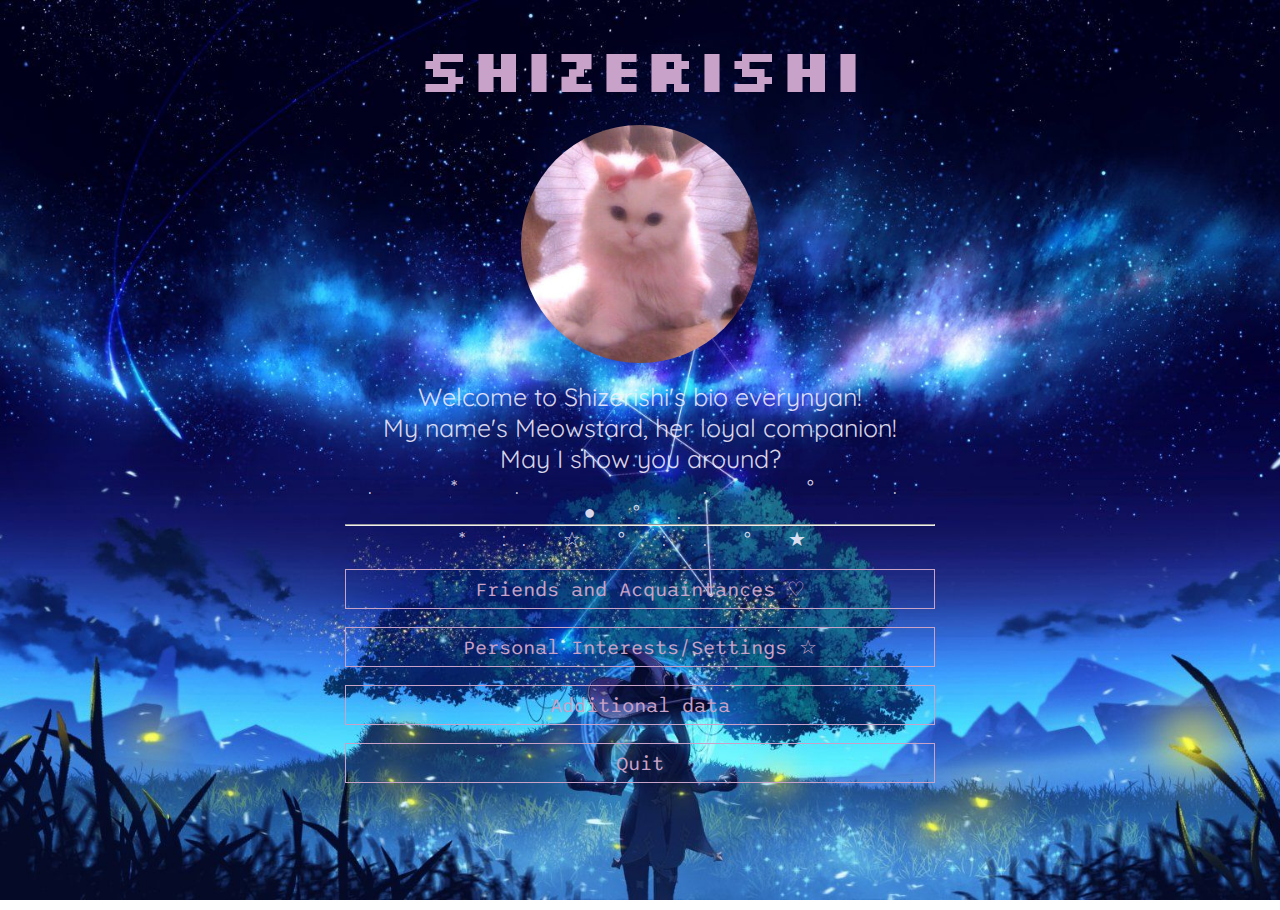
<file: index.html>
<html lang="en">
<head>
    <meta charset="UTF-8">
    <meta http-equiv="X-UA-Compatible" content="IE=edge">
    <meta name="viewport" content="width=device-width, initial-scale=1.0">
    <meta name="description" content="Get to know me! :D" />
    <title>Shizerizzshi's bio</title>
    <link rel="stylesheet" href="ace.css">
    <link rel="preconnect" href="https://fonts.googleapis.com">
    <link rel="preconnect" href="https://fonts.gstatic.com" crossorigin>
    <link href="https://fonts.googleapis.com/css2?display=swap&family=Silkscreen:ital,wght@0,700;1,700&family=Quicksand:ital,wght@0,700;1,700&family=Sono:ital,wght@0,400;1,400" rel="stylesheet">
</head>
<body>
    <div class="mp">
        <div class="container">
            <h1 class="heading">Shizerishi</h1>
            <br>
            <div class="cat">
                <img src="cat.jpg" alt="A cute cat pic to melt your heart" class="cooleffect">
            <br>
            </div>
            <p class="biotext">Welcome to Shizerishi's bio everynyan! <br> My name's Meowstard, her loyal companion! <br> May I show you around?</p>
            <p class="biotext sym" style="opacity: 1;">.&nbsp;&nbsp; *&nbsp;&nbsp;.&nbsp;&nbsp;&nbsp;&nbsp;&nbsp;&nbsp;&nbsp;&nbsp;. &nbsp;&nbsp; ° &nbsp;&nbsp;. ● ° .</p>
            <hr>
            <p class="biotext sym" style="opacity: 1;">  *  :.  ☆ ° :    . ° ★</p>
            <br>
            <div class="button one">
                <ul>
                  <li>
                    <a href="Favourite people/fav.html">Friends and Acquaintances ♡</a>
                  </li>
                </ul>
                <br>
                <ul>
                  <li>
                    <a href="#">Personal Interests/Settings ☆</a>
                  </li>
                </ul>
                <br>
                <ul>
                  <li>
                    <a href="#">Additional data</a>
                  </li>
                </ul>
                <br>
            </div>
            <div class="button two">
                <ul>
                  <li>
                    <a href="https://www.youtube.com/watch?v=dQw4w9WgXcQ">Quit</a>
                  </li>
                </ul>
                <br>
            </div>
        </div>
    </div>
</body>
</html>
</file>
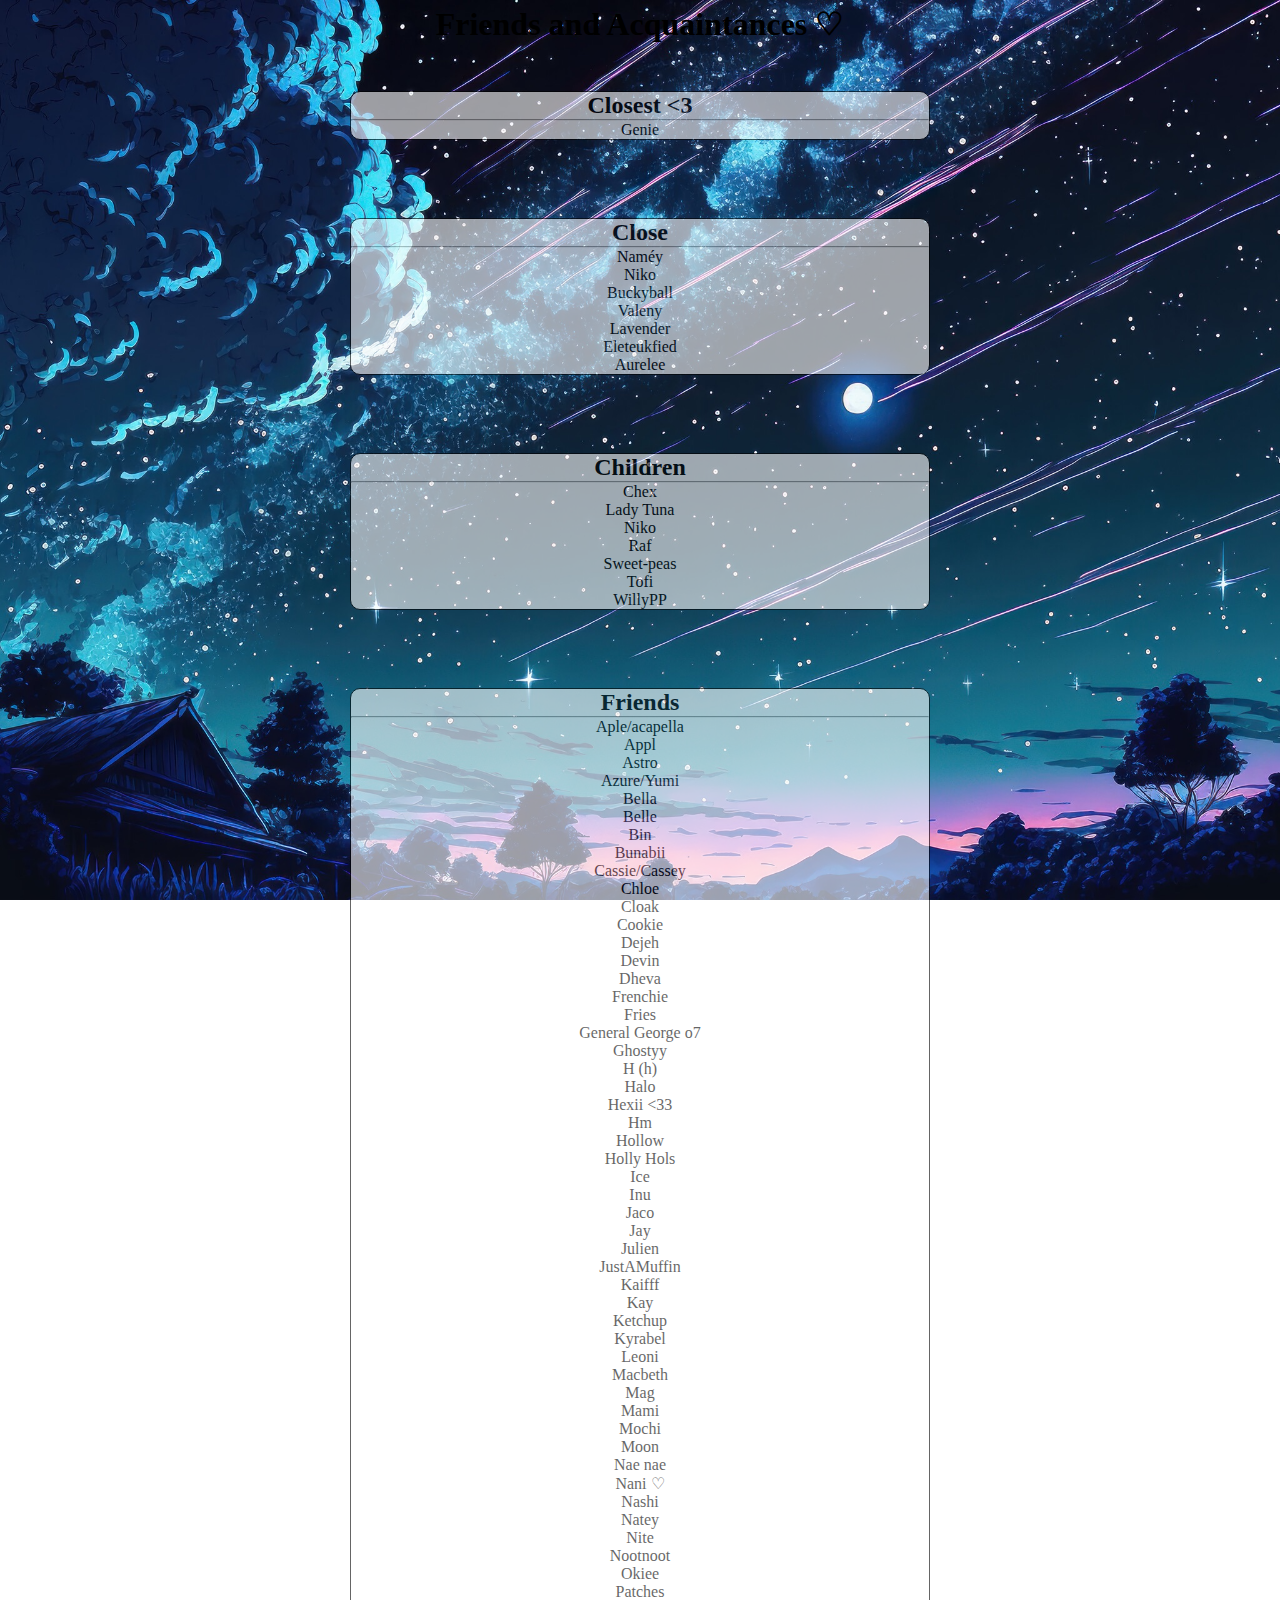
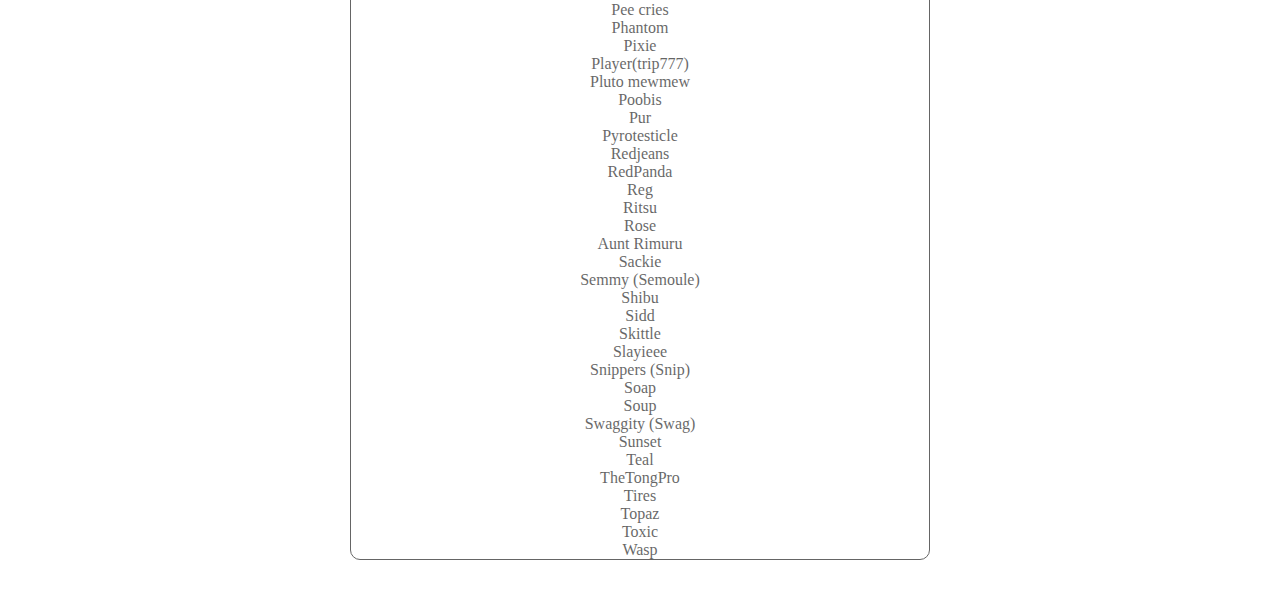
<file: Favourite people/fav.html>
<html lang="en">
<head>
    <meta charset="UTF-8">
    <meta name="viewport" content="width=device-width, initial-scale=1.0">
    <title>Friends and Acquaintances ♡</title>
    <link rel="stylesheet" href="style.css">
</head>
<body class="center">
    <h1>Friends and Acquaintances ♡</h1>
    <br>
    <div class="closest">
        <h2>Closest <3 </h2>
            <hr>
        <ul>
            <li>Genie</li>
        </ul>
    </div>
    <br>
    <div class="close">
        <h2>Close</h2>
        <hr>
        <ul>
            <li>Naméy</li>
            <li>Niko</li>
            <li>Buckyball</li>
            <li>Valeny</li>
            <li>Lavender</li>
            <li>Eleteukfied</li>
            <li>Aurelee</li>
        </ul>
    </div>
    <br>
    <div class="children">
        <h2>Children</h2>
        <hr>
            <ul>
                <li>Chex</li>
                <li>Lady Tuna</li>
                <li>Niko</li>
                <li>Raf</li>
                <li>Sweet-peas</li>
                <li>Tofi</li>
                <li>WillyPP</li>
            </ul>
    </div>
    <br>
    <div class="friends">
        <h2>Friends</h2>
        <hr>
        <ul>
            <li>Aple/acapella</li>
            <li>Appl</li>
            <li>Astro</li>
            <li>Azure/Yumi</li>
            <li>Bella</li>
            <li>Belle</li>
            <li>Bin</li>
            <li>Bunabii</li>
            <li>Cassie/Cassey</li>
            <li>Chloe</li>
            <li>Cloak</li>
            <li>Cookie</li>
            <li>Dejeh</li>
            <li>Devin</li>
            <li>Dheva</li>
            <li>Frenchie</li>
            <li>Fries</li>
            <li>General George o7</li>
            <li>Ghostyy</li>
            <li>H (h)</li>
            <li>Halo</li>
            <li>Hexii <33</li>
            <li>Hm</li>
            <li>Hollow</li>
            <li>Holly Hols</li>
            <li>Ice</li>
            <li>Inu</li>
            <li>Jaco</li>
            <li>Jay</li>
            <li>Julien</li>
            <li>JustAMuffin</li>
            <li>Kaifff</li>
            <li>Kay</li>
            <li>Ketchup</li>
            <li>Kyrabel</li>
            <li>Leoni</li>
            <li>Macbeth</li>
            <li>Mag</li>
            <li>Mami</li>
            <li>Mochi</li>
            <li>Moon</li>
            <li>Nae nae</li>
            <li>Nani ♡</li>
            <li>Nashi</li>
            <li>Natey</li>
            <li>Nite</li>
            <li>Nootnoot</li>
            <li>Okiee</li>
            <li>Patches</li>
            <li>Pee cries</li>
            <li>Phantom</li>
            <li>Pixie</li>
            <li>Player(trip777)</li>
            <li>Pluto mewmew</li>
            <li>Poobis</li>
            <li>Pur</li>
            <li>Pyrotesticle</li>
            <li>Redjeans</li>
            <li>RedPanda</li>
            <li>Reg</li>
            <li>Ritsu</li>
            <li>Rose</li>
            <li>Aunt Rimuru</li>
            <li>Sackie</li>
            <li>Semmy (Semoule)</li>
            <li>Shibu</li>
            <li>Sidd</li>
            <li>Skittle</li>
            <li>Slayieee</li>
            <li>Snippers (Snip)</li>
            <li>Soap</li>
            <li>Soup</li>
            <li>Swaggity (Swag)</li>
            <li>Sunset</li>
            <li>Teal</li>
            <li>TheTongPro</li>
            <li>Tires</li>
            <li>Topaz</li>
            <li>Toxic</li>
            <li>Wasp</li>
    </div>
    <br>
</body>
</html>
</file>
<file: ace.css>
*{
    margin:0;
    padding:0;
    box-sizing: border-box;
    font-family:'Poppins',serif;
 }
 html{
     scroll-behavior: smooth;
 }
 body{
    margin: 5px;
    width: 100%;
	height:100vh ;
	background-image: url("mpbg.jpeg");
	background-position: center;
	background-size: cover;
    background-attachment: fixed;
    width: 40rem;
    margin-right: auto;
    margin-left: auto;
}
.container{
    width: auto;
    margin: 0px;
    padding: 25px;
}
.heading{
    text-align: center;
    font-family: Silkscreen;
    color: #C8A2C8;
    font-size: 60px;
}
.cat img{
    display: flex;
    margin-right: auto;
    margin-left: auto;
    border-radius: 50%;
    max-width: 100%;
    height: auto;
}
.cooleffect:hover{
    filter: brightness(128.125%);  
}
.biotext {
    font-size: 25px;
    font-family: Quicksand, sans-serif;
    color: rgba(246, 240, 255, 0.88);
    text-align: center;
}
hr{
    color: #C8A2C8;
}
.sym{
    letter-spacing: 1rem;
    font-size: 1.25em;
}
.button ul li {
	display: inline-block;
	list-style: none;
}

.button ul li a{
    color: #C8A2C8;
	text-decoration: none;
	font-size: 20px;
    font-family: 'Sono', monospace;
	position: relative;
    text-align: center;
    padding: 1px;
    border: solid 1px #C8A2C8;
    display: inline-block;
    max-width: 100%;
    width: 590px;
    height: 2.5rem;
    line-height: calc(2.5rem - 2px);
    transition: transform 0.625s ease, color 0.625s ease, background-color 0.625s ease, border-color 0.625s ease;
}
.one ul li a:hover{
    color: #03c04a;
    border: #03c04a 1px solid;
    transform: scale(0.85);
}
.two ul li a:hover{
    color: #bf0a30;
    border:#bf0a30 1px solid;
    transform: scale(0.85);
}
</file>
<file: Favourite people/style.css>
*{
    margin:0;
    padding:0;
    box-sizing: border-box;
    font-family:'Poppins',serif;
 }
 html{
     scroll-behavior: smooth;
 }
 body{
    margin: 5px;
    width: 100%;
	height:100vh ;
	
	background-position: center;
	background-size: cover;
    background-attachment: fixed;
    background-image: url(mpbg.jpeg);
    width: 40rem;
    margin-right: auto;
    margin-left: auto;
}
.center{
    text-align: center;
}
ul{
    list-style: none;
}
 li{
    font-size: 16px;
}
.closest{
    margin: 30px;
    background-color: #ffffff;
    border: 1px solid black;
    border-radius: 10px;
    opacity: 0.6;
}
.close{
    margin: 30px;
    background-color: #ffffff;
    border: 1px solid black;
    border-radius: 10px;
    opacity: 0.6;
}
.children{
    margin: 30px;
    background-color: #ffffff;
    border: 1px solid black;
    border-radius: 10px;
    opacity: 0.6;
}
.friends{
    margin: 30px;
    background-color: #ffffff;
    border: 1px solid black;
    border-radius: 10px;
    opacity: 0.6;
}
</file>
